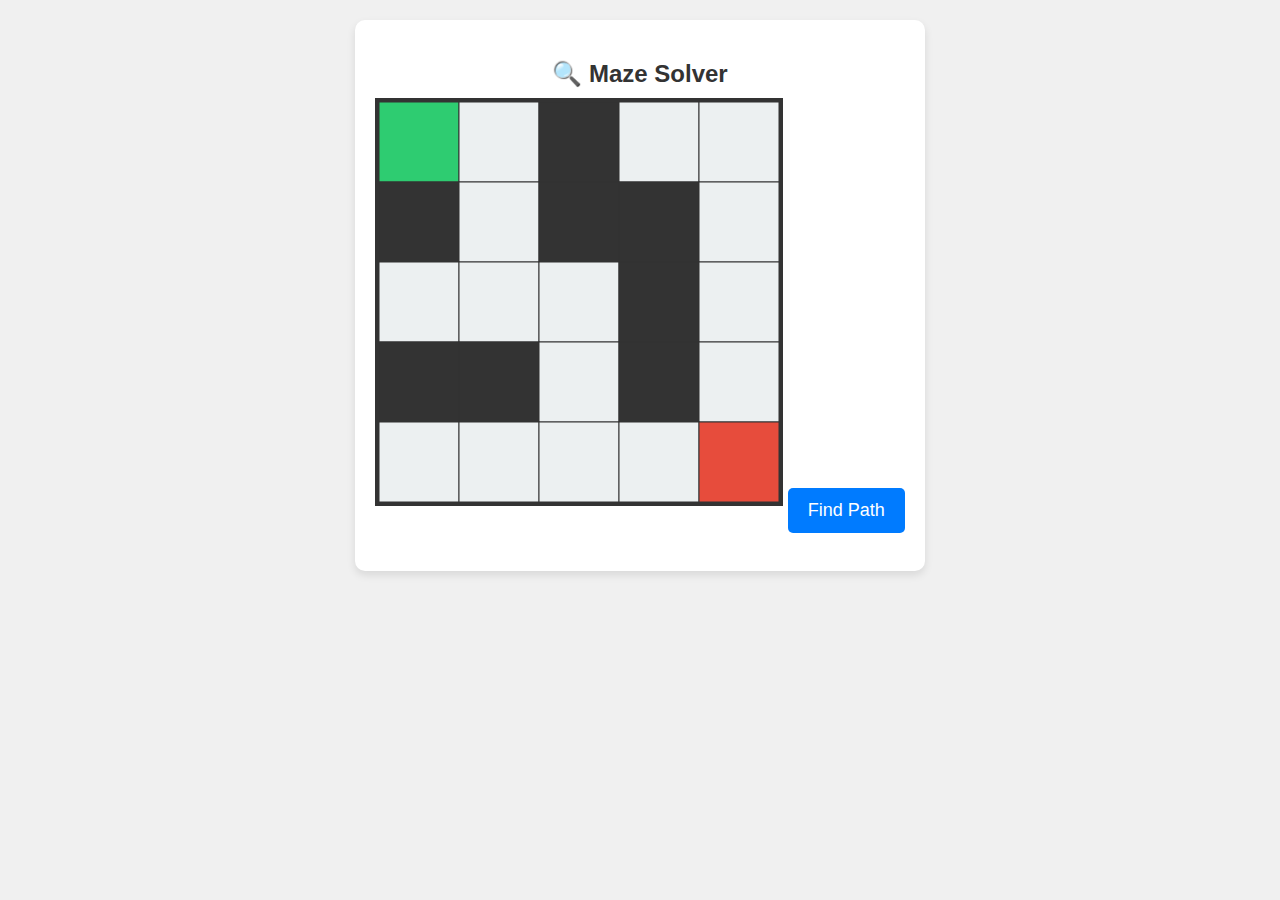
<file: MazeSolver/index.html>
<!-- <!DOCTYPE html>
<html lang="en">
<head>
    <meta charset="UTF-8">
    <meta name="viewport" content="width=device-width, initial-scale=1.0">
    <title>Maze Solver (Recursion & Backtracking)</title>
    <link rel="stylesheet" href="style.css">
</head>
<body>

    <div class="container">
        <h2>Maze Solver</h2>

        <canvas id="mazeCanvas" width="400" height="400"></canvas>

        <button id="solveMaze">Solve Maze</button>

        <p id="result"></p>

    </div>

    <script src="script.js"></script>

</body>
</html> -->

<!DOCTYPE html>
<html lang="en">
<head>
    <meta charset="UTF-8">
    <meta name="viewport" content="width=device-width, initial-scale=1.0">
    <title>Maze Solver</title>
    <link rel="stylesheet" href="style.css">
</head>
<body>

    <div class="container">
        <h2>🔍 Maze Solver</h2>
        <canvas id="mazeCanvas" width="400" height="400"></canvas>
        
        <button id="solveMaze">Find Path</button>
        <p id="result"></p>
    </div>

    <script src="script.js"></script>

</body>
</html>
</file>
<file: MazeSolver/style.css>
/* body {
    font-family: Arial, sans-serif;
    text-align: center;
}

.container {
    margin: 20px auto;
}

canvas {
    border: 2px solid black;
}

button {
    margin-top: 10px;
    padding: 10px 15px;
    font-size: 16px;
    cursor: pointer;
} */
body {
    font-family: 'Poppins', sans-serif;
    background-color: #f0f0f0;
    text-align: center;
}

.container {
    margin: 20px auto;
    padding: 20px;
    background: white;
    border-radius: 10px;
    box-shadow: 0 4px 8px rgba(0, 0, 0, 0.1);
    width: fit-content;
}

h2 {
    margin-bottom: 10px;
    color: #333;
}

canvas {
    border: 4px solid #333;
    margin-bottom: 10px;
}

button {
    background: #007BFF;
    color: white;
    border: none;
    padding: 12px 20px;
    font-size: 18px;
    cursor: pointer;
    border-radius: 5px;
    transition: 0.3s;
}

button:hover {
    background: #0056b3;
}

#result {
    font-size: 18px;
    font-weight: bold;
    margin-top: 10px;
}
</file>
